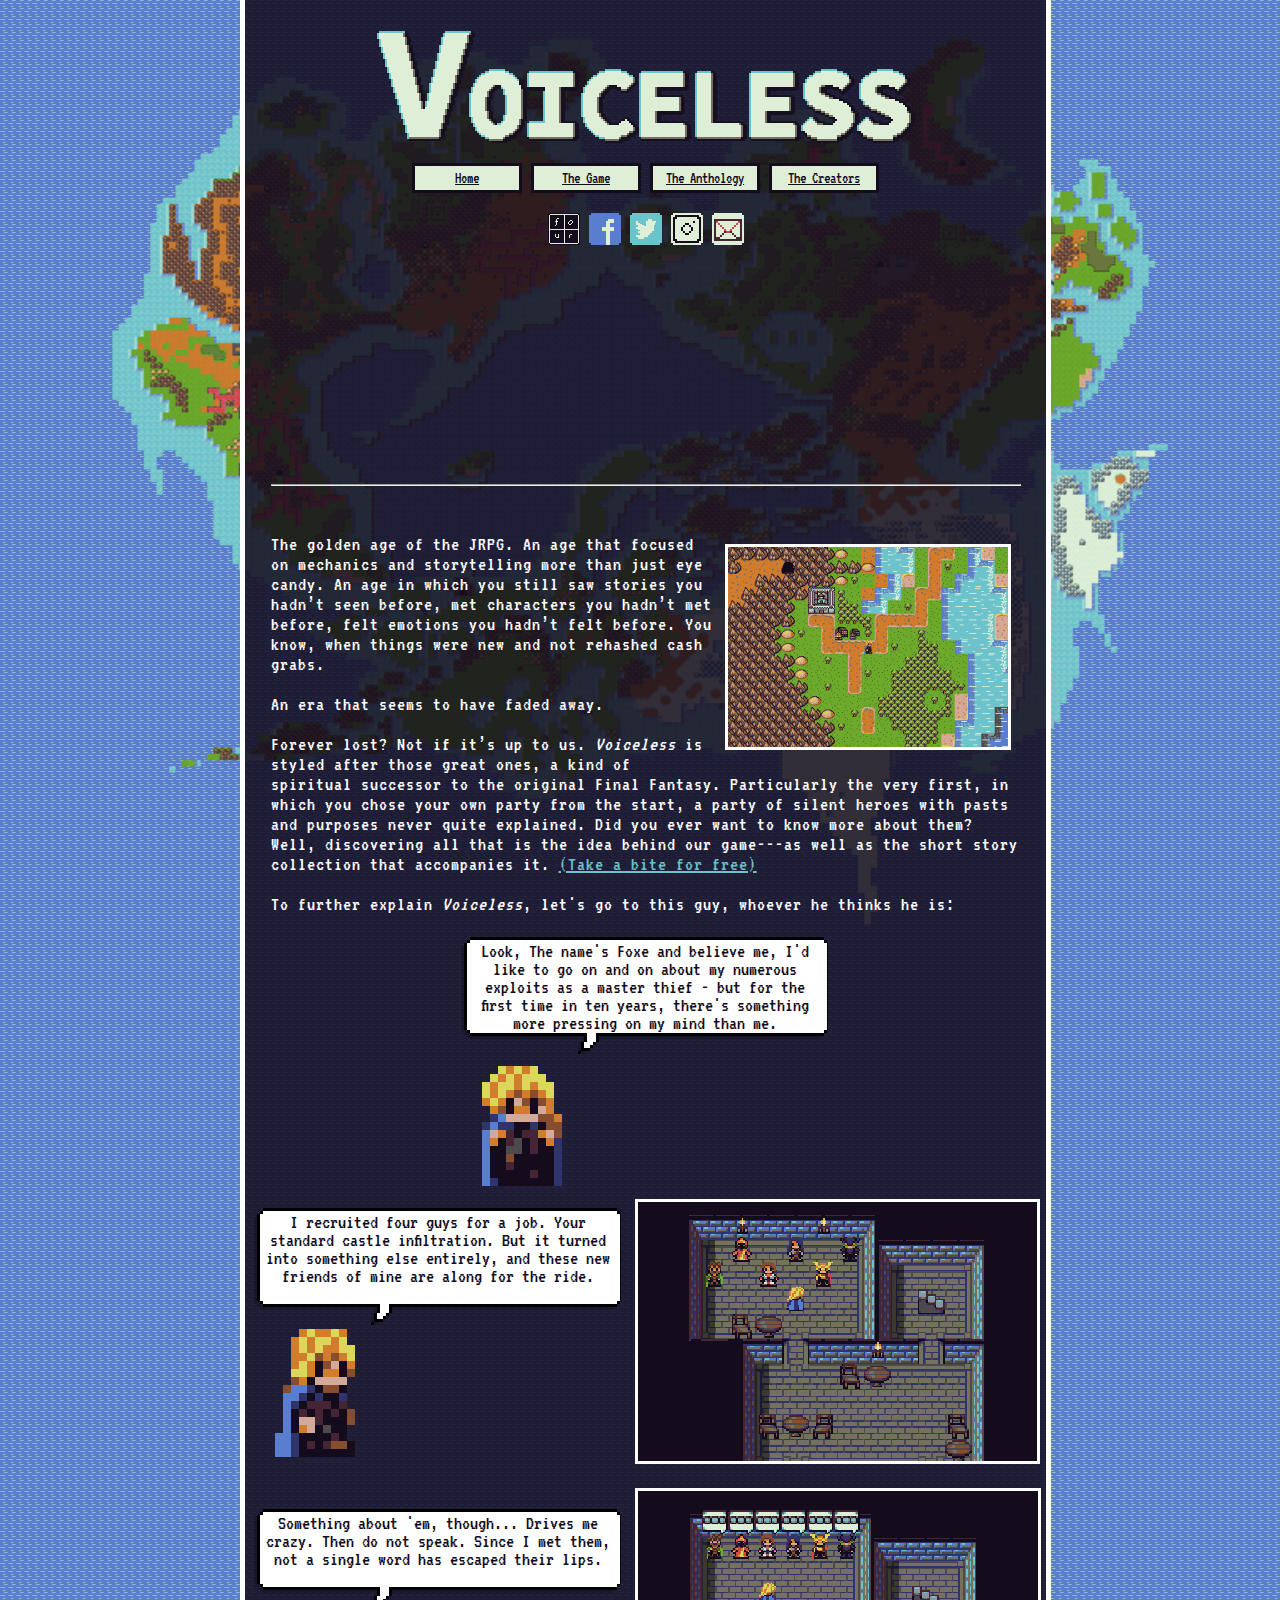
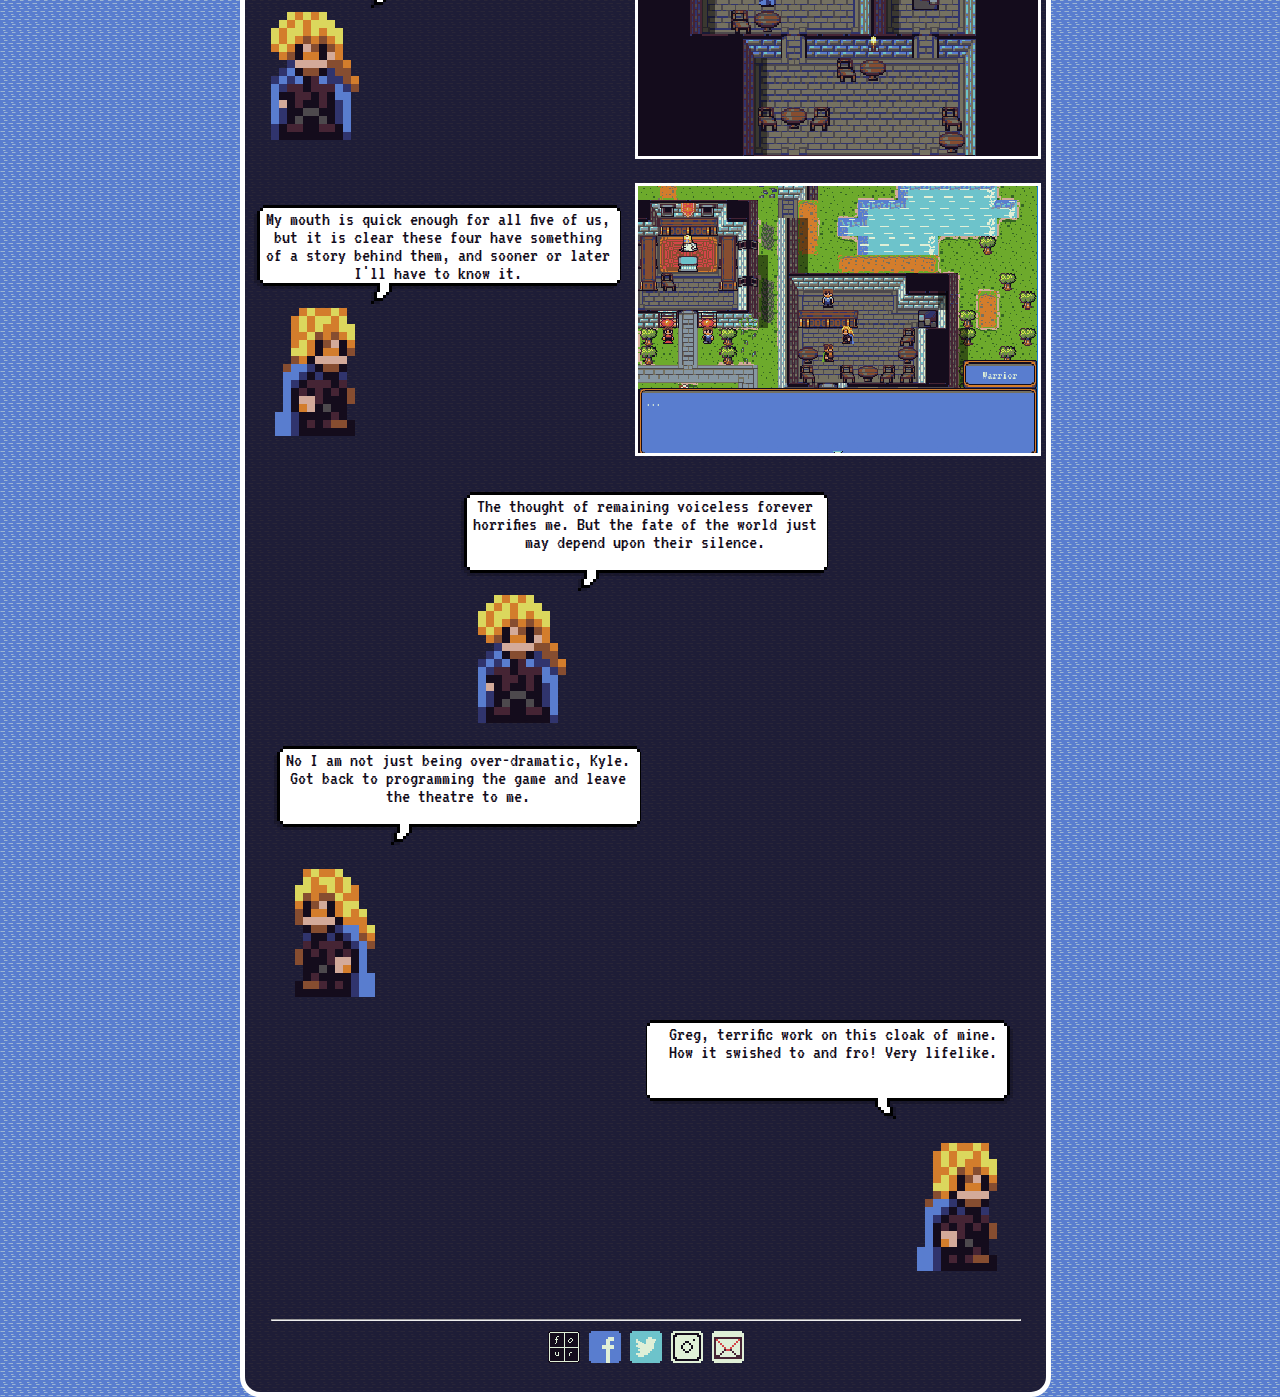
<file: index.html>
<html lang="en-us">

<head>
  <meta charset="UTF-8">
  <meta property="og:title" content="Voiceless JRPG" />
  
  <meta property="og:url" content="http://voicelessjrpg.com/" />
  <meta property="og:image" content="http://voicelessjrpg.com/images/site.png" />
  
  <meta name="twitter:card" content="summary_large_image" />
  <meta name="twitter:title" content="Voiceless JRPG">
  <meta name="twitter:description" content="Voiceless: 8-bit JRPG - Nostalgic themes with modern perks!">

  <meta name="twitter:creator" content="@VoicelessGame" />
  
  <link rel="shortcut icon" href="FoxeFav.ico" type="image/x-icon">
  
  <meta name="description" content="Voiceless: 8-bit JRPG - Nostalgic themes with modern perks! Follow Foxe, the self proclaimed master thief, as he learns running away from your troubles.. may not be the best approach.">
  <meta name="keywords" content="JRPG,RPG,Voiceless,8bit,mechanics">
  <meta name="author" content="Fourends Games">
  <meta name="viewport" content="width=device-width, initial-scale=1.0">
  <!-- Global site tag (gtag.js) - Google Analytics -->
  <script async src="https://www.googletagmanager.com/gtag/js?id=UA-109029647-1"></script>
  <script>
    window.dataLayer = window.dataLayer || [];
    function gtag(){dataLayer.push(arguments);}
    gtag('js', new Date());

    gtag('config', 'UA-109029647-1');
  </script>
  <link rel="stylesheet" type="text/css" href="css/header.css">
  <meta charset="utf-8">
  <title>Voiceless</title>
  
</head>

<body>
<img src=images/overworld.png class=map>
<div class=Base>
<!-- Header -->
  <div class=Header>
    <p align=center>
      <a href="index.html"><img src=images/title.png alt="Voiceless"></a>
    </p>
    <p align=center>
        <a href="index.html"><button class="HeaderButton">Home</button></a>
        <a href="game.html"><button class="HeaderButton">The Game</button></a>
        <a href="shortstories.html"><button class="HeaderButton">The Anthology</button></a>
        <a href="creators.html"><button class="HeaderButton">The Creators</button></a>
        <!-- 
        <a href="support.html"><button class="HeaderButton">Kickstart!</button></a>
        -->
    </p>
    <div class=Social>
        <a href="http://www.bkbgames.com/"><img src=images/fourendsIcon.png></a>
        <a href="https://www.facebook.com/VoicelessJRPG/"><img src=images/facebookicon.png></a>
        <a href="https://twitter.com/VoicelessGame"><img src=images/twittericon.png></a>
        <a href="https://www.instagram.com/voicelessjrpg/"><img src=images/instagramicon.png></a>
		<a href="http://eepurl.com/dmLE3T"><img src=images/email.png></a>
    </div>
	<p align=center>
		<iframe frameborder="0" src="https://itch.io/embed/236339?bg_color=222222&amp;fg_color=eeeeee&amp;link_color=0484D1&amp;border_color=363636" width="552" height="167"></iframe>
	</p>
  </div>

  <p class=space></p>
  <hr>
  <p class=space></p>
<!-- End -->

  <p><img src=images/mapoverworld.png height=200 class=ImageBox style="float:right;"></p>
  <p>
      The golden age of the JRPG. An age that focused on mechanics and storytelling more than just eye candy. An age in which you still saw stories you hadn’t seen before, met characters you hadn’t met before, felt emotions you hadn’t felt before. You know, when things were new and not rehashed cash grabs. 
      </p>
      <p>
      An era that seems to have faded away.
  </p><p>
  Forever lost? Not if it’s up to us. <i>Voiceless</i> is styled after those great ones, a kind of spiritual successor to the original Final Fantasy.
  Particularly the very first, in which you chose your own party from the start, a party of silent heroes with pasts and purposes never quite explained. Did you ever want to know more about them? Well, discovering all that is the idea behind our game---as well as the short story collection that accompanies it.
  <a href=static/sharizaad_samplestory.pdf>(Take a bite for free)</a>

  </p>

  <p>To further explain <i>Voiceless</i>, let's go to this guy, whoever he thinks he is:</p>  

  <div style="position: relative; left:25%">
  <div class=Bubble>
    <p>Look, The name's Foxe and believe me, I'd like to go on and on about my numerous exploits as a master thief - but for the first time in ten years, there's something more pressing on my mind than me.</p>
  </div>
  <img src="images/Foxe_sneak.png" height=128px>
  </div>
  
  
  <table style="position: relative; left:-3%">
  <tr>
    <td>
      <div class=Bubble>
        <p>I recruited four guys for a job. Your standard castle infiltration. But it turned into something else entirely, and these new friends of mine are along for the ride.</p>
      </div>
      <img src="images/Foxe_E.png" height=128px>
    </td>
    <td>
      <img src=images/partychoice.png class=ImageBox>
    </td>
  </tr>
  <tr>
    <td>
      <div class=Bubble4>
        <p>Something about 'em, though... Drives me crazy. Then do not speak. Since I met them, not a single word has escaped their lips.</p>
      </div>
      <img src="images/Foxe_S.png" height=128px>
    </td>
    <td>
      <img src=images/partysilence.png class=ImageBox>
    </td>
  </tr>
  <tr>
    <td>
      <div class=Bubble4>
        <p>My mouth is quick enough for all five of us, but it is clear these four have something of a story behind them, and sooner or later I'll have to know it.</p>
      </div>
      <img src="images/Foxe_E.png" height=128px>
    </td>
    <td>
      <img src=images/warriorsilence.png class=ImageBox>
    </td>
  </tr>
  </table>

  <div style="position: relative; left:25%">
    <div class=Bubble4>
      <p>The thought of remaining voiceless forever horrifies me. But the fate of the world just may depend upon their silence.</p>
    </div>
    <img src="images/Foxe_S.png" height=128px>
  </div>
  
  
  <div class=Bubble4>
    <p>No I am not just being over-dramatic, Kyle. Got back to programming the game and leave the theatre to me.</p>
  </div>
  <p><img src="images/Foxe_W.png" height=128px></p>
  
  <div style="position: relative; left:50%">
    <div class="Bubble4 img-flip">
      <p class=img-flip>Greg, terrific work on this cloak of mine. How it swished to and fro! Very lifelike.</p>
    </div>
  </div>
   <p align=right><img src="images/Foxe_E.png" height=128px></p>
  
<!-- Footer -->
  <div class=Footer>
    <p class=space></p>
    <hr>
    <div class=Social>
        <a href="http://www.bkbgames.com/"><img src=images/fourendsIcon.png></a>
        <a href="https://www.facebook.com/VoicelessJRPG/"><img src=images/facebookicon.png></a>
        <a href="https://twitter.com/VoicelessGame"><img src=images/twittericon.png></a>
        <a href="https://www.instagram.com/voicelessjrpg/"><img src=images/instagramicon.png></a>
		<a href="http://eepurl.com/dmLE3T"><img src=images/email.png></a>
    </div>
  </div>
<!-- End -->
</div>
</body>
</html>
</file>
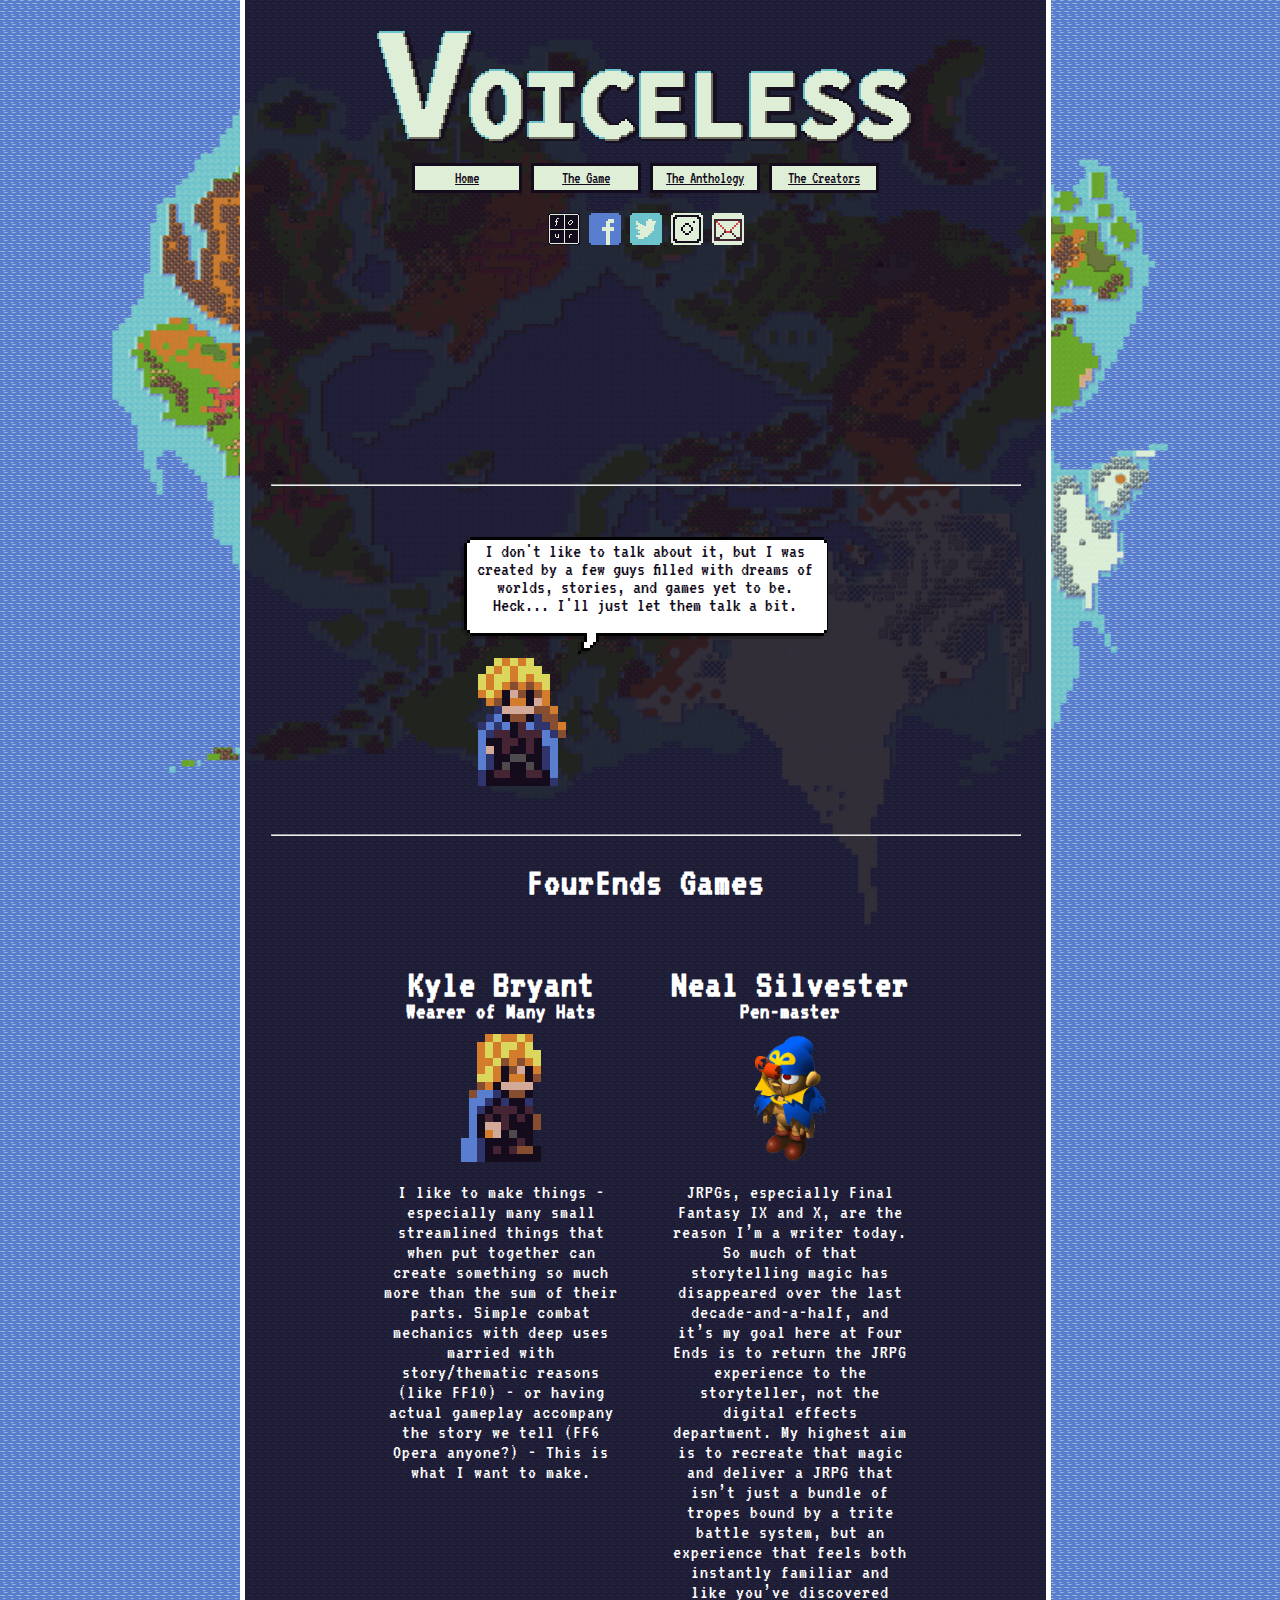
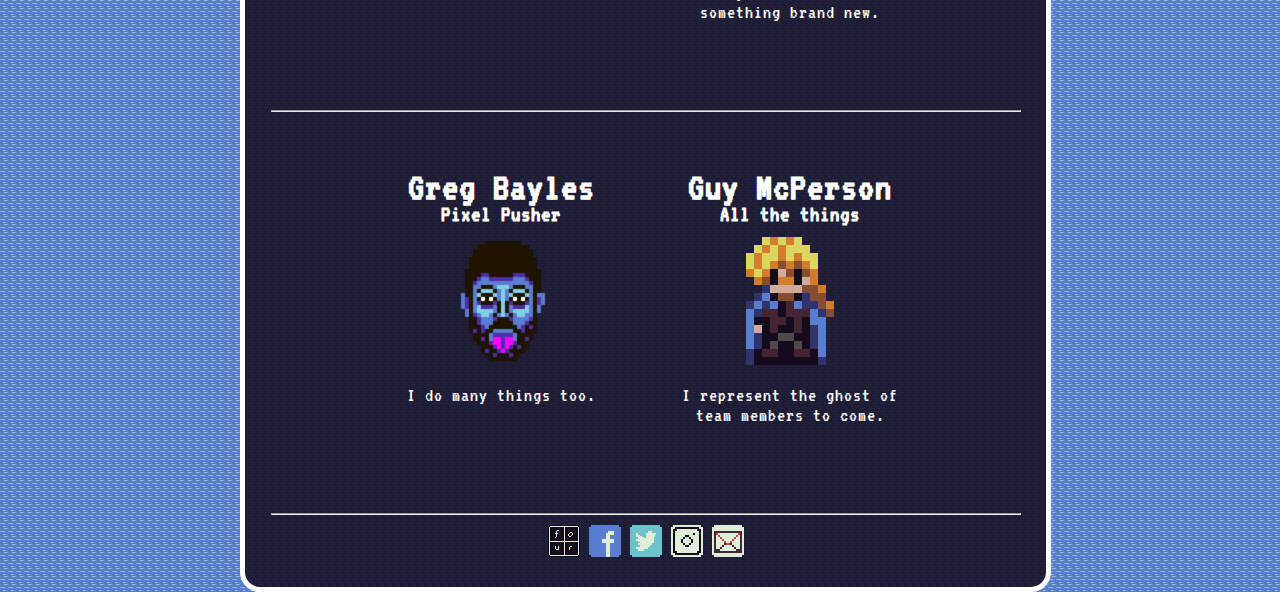
<file: creators.html>
<html lang="en-us">

<head>
  <meta charset="UTF-8">
  <meta property="og:title" content="Voiceless JRPG" />
  <meta name="description" content="Voiceless: 8-bit JRPG - Nostalgic themes with modern perks!">
  <meta name="keywords" content="JRPG,RPG,Voiceless,8bit,mechanics">
  <meta name="author" content="Fourends Games">
  <meta property="og:image" content="http://voicelessjrpg.com/images/site.png" />
  <meta name="viewport" content="width=device-width, initial-scale=1.0">
  <!-- Global site tag (gtag.js) - Google Analytics -->
  <script async src="https://www.googletagmanager.com/gtag/js?id=UA-109029647-1"></script>
  <script>
    window.dataLayer = window.dataLayer || [];
    function gtag(){dataLayer.push(arguments);}
    gtag('js', new Date());

    gtag('config', 'UA-109029647-1');
  </script>
  <link rel="stylesheet" type="text/css" href="css/header.css">
  <meta charset="utf-8">
  <title>Voiceless</title>
  <link rel="shortcut icon" href="images/FoxeFav.ico" type="image/x-icon">
</head>

<body>
<img src=images/overworld.png class=map>
<div class=Base>
<!-- Header -->
  <div class=Header>
    <p align=center>
      <a href="index.html"><img src=images/title.png alt="Voiceless"></a>
    </p>
    <p align=center>
        <a href="index.html"><button class="HeaderButton">Home</button></a>
        <a href="game.html"><button class="HeaderButton">The Game</button></a>
        <a href="shortstories.html"><button class="HeaderButton">The Anthology</button></a>
        <a href="creators.html"><button class="HeaderButton">The Creators</button></a>
        <!-- 
        <a href="support.html"><button class="HeaderButton">Kickstart!</button></a>
        -->
    </p>
    <div class=Social>
        <a href="http://www.bkbgames.com/"><img src=images/fourendsIcon.png></a>
        <a href="https://www.facebook.com/VoicelessJRPG/"><img src=images/facebookicon.png></a>
        <a href="https://twitter.com/VoicelessGame"><img src=images/twittericon.png></a>
        <a href="https://www.instagram.com/voicelessjrpg/"><img src=images/instagramicon.png></a>
		<a href="http://eepurl.com/dmLE3T"><img src=images/email.png></a>
    </div>
	<p align=center>
		<iframe frameborder="0" src="https://itch.io/embed/236339?bg_color=222222&amp;fg_color=eeeeee&amp;link_color=0484D1&amp;border_color=363636" width="552" height="167"></iframe>
	</p>
  </div>

  <p class=space></p>
  <hr>
  <p class=space></p>
<!-- End -->
    
  <div style="position: relative; left:25%">
    <div class=Bubble>
      <p>I don't like to talk about it, but I was created by a few guys filled with dreams of worlds, stories, and games yet to be. Heck... I'll just let them talk a bit.</p>
    </div>
    <img src="images/Foxe_S.png" height=128px>
  </div>

  <p class=space></p>
  <hr>
  <h1 align=center>FourEnds Games</h1>
  <p class=space></p>
  
 
  
  
  <div class=textalign-center>
    <div class=about-column>
      <h1>Kyle Bryant</h1>
      <h3>Wearer of Many Hats</h3>
      <img src="images/Foxe_E.png" height=128px>
      <p>
      I like to make things - especially many small streamlined things that when put together can create something so much more than the sum of their parts.
      Simple combat mechanics with deep uses married with story/thematic reasons (like FF10) - or having actual gameplay accompany the story we tell (FF6 Opera anyone?) - This is what I want to make.
      </p>
    </div>
    
    <div class="about-column">
      <h1>Neal Silvester</h1>
      <h3>Pen-master</h3>
      <img src="images/nealicon.gif" height=128px>
      <p>
      JRPGs, especially Final Fantasy IX and X, are the reason I’m a writer today. So much of that storytelling magic has disappeared over the last decade-and-a-half, and it’s my goal here at Four Ends is to return the JRPG experience to the storyteller, not the digital effects department. My highest aim is to recreate that magic and deliver a JRPG that isn’t just a bundle of tropes bound by a trite battle system, but an experience that feels both instantly familiar and like you’ve discovered something brand new.
      </p>
    </div>
  </div>
  
  <p class=space></p>
  <hr>
  <p class=space></p>
  
  <div class=textalign-center>
    <div class=about-column>
      <h1>Greg Bayles</h1>
      <h3>Pixel Pusher</h3>
      <img src="images/gregicon.png" height=128px>
      <p>
      I do many things too.
      </p>
    </div>
    
    <div class="about-column">
      <h1>Guy McPerson</h1>
      <h3>All the things</h3>
      <img src="images/Foxe_S.png" height=128px>
      <p>
      I represent the ghost of team members to come.
      </p>
      
    </div>
  </div>
  


<!-- Footer -->
  <div class=Footer>
    <p class=space></p>
    <hr>
    <div class=Social>
        <a href="http://www.bkbgames.com/"><img src=images/fourendsIcon.png></a>
        <a href="https://www.facebook.com/VoicelessJRPG/"><img src=images/facebookicon.png></a>
        <a href="https://twitter.com/VoicelessGame"><img src=images/twittericon.png></a>
        <a href="https://www.instagram.com/voicelessjrpg/"><img src=images/instagramicon.png></a>
		<a href="http://eepurl.com/dmLE3T"><img src=images/email.png></a>
    </div>
  </div>
<!-- End -->
</div>
</body>
</html>
</file>
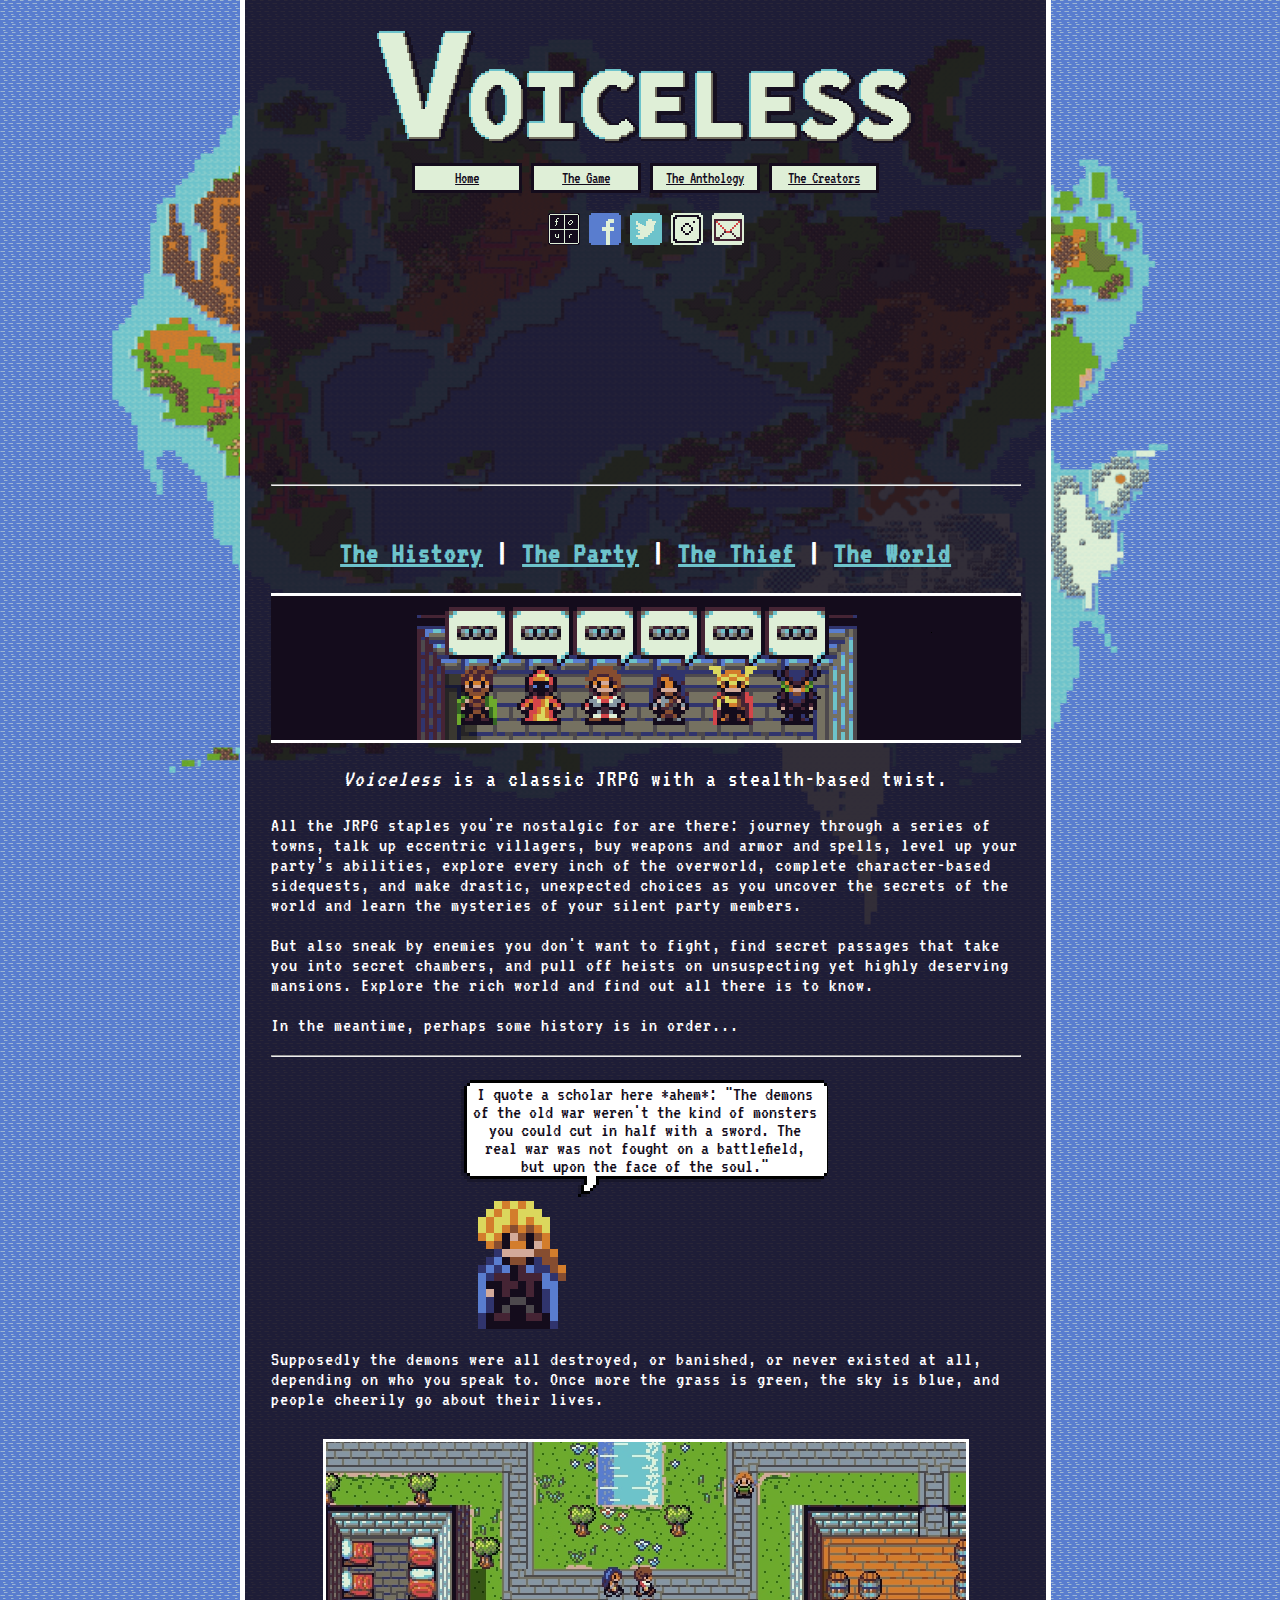
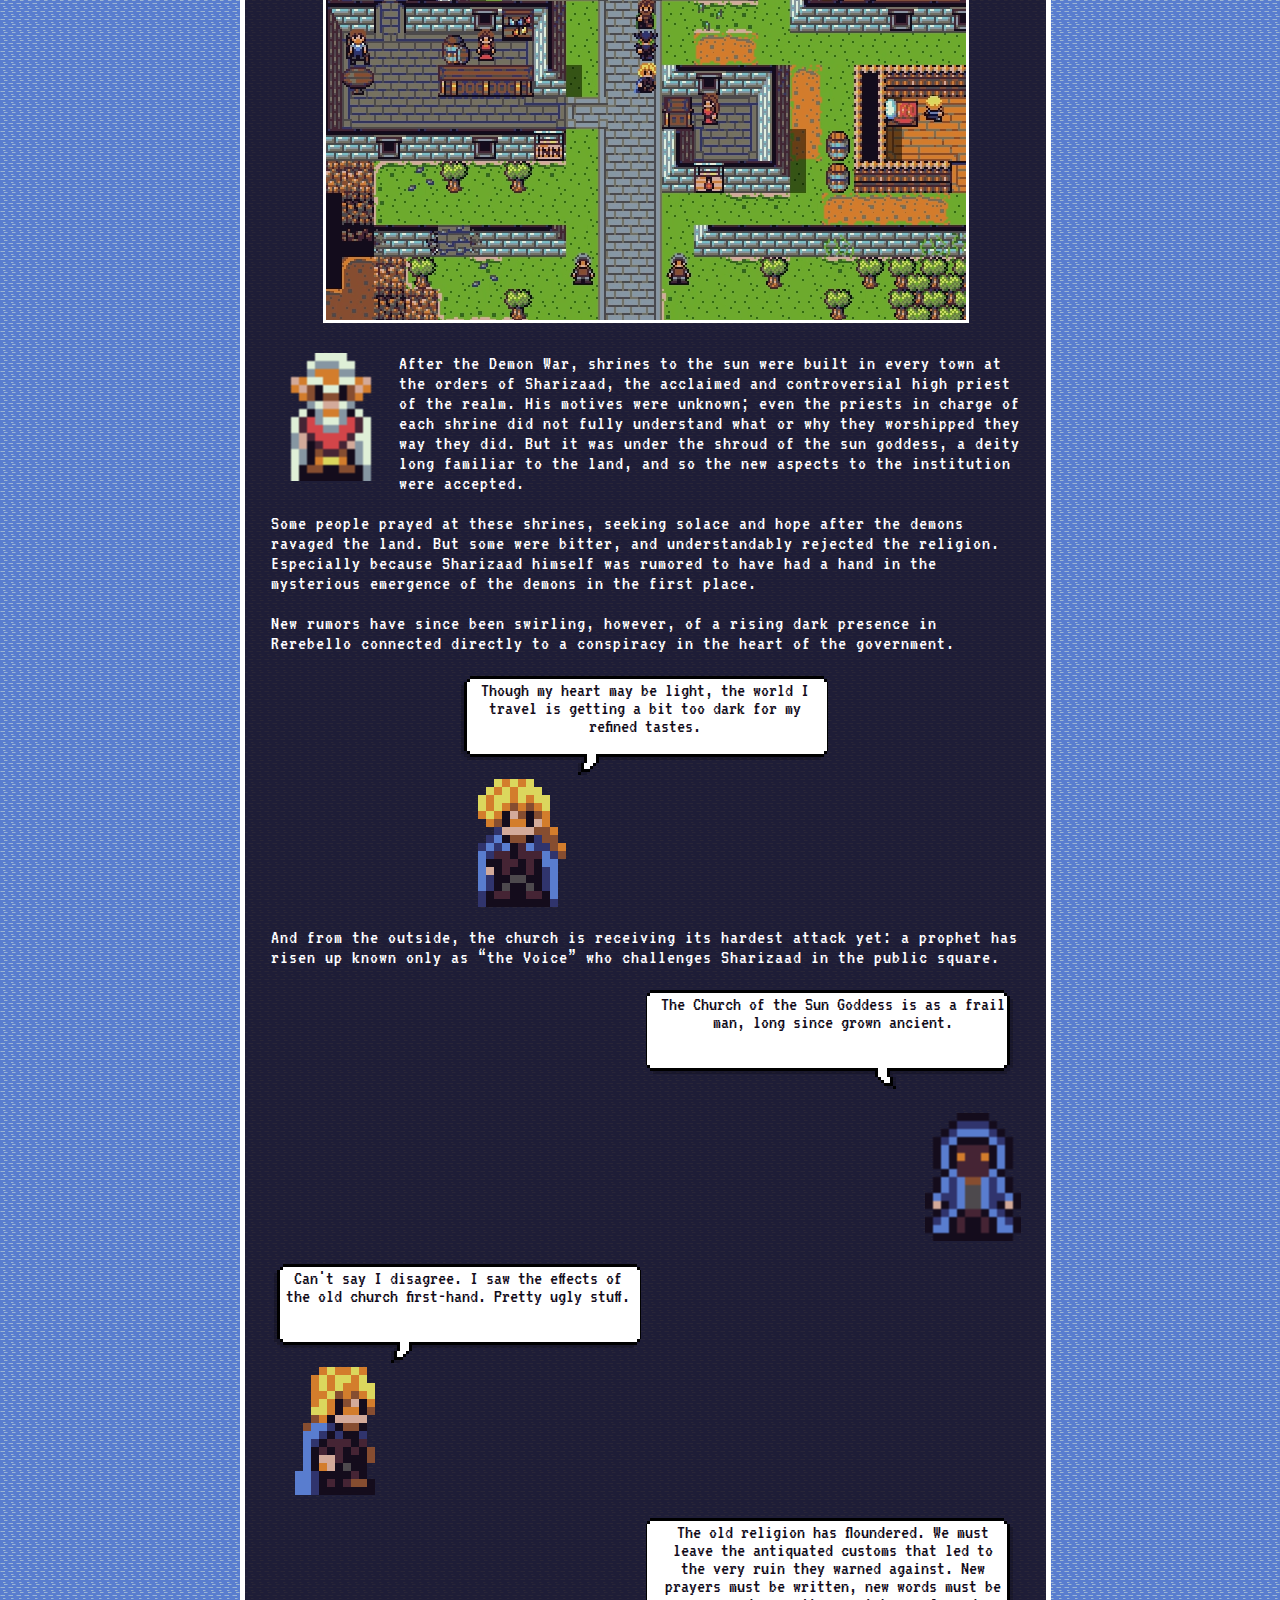
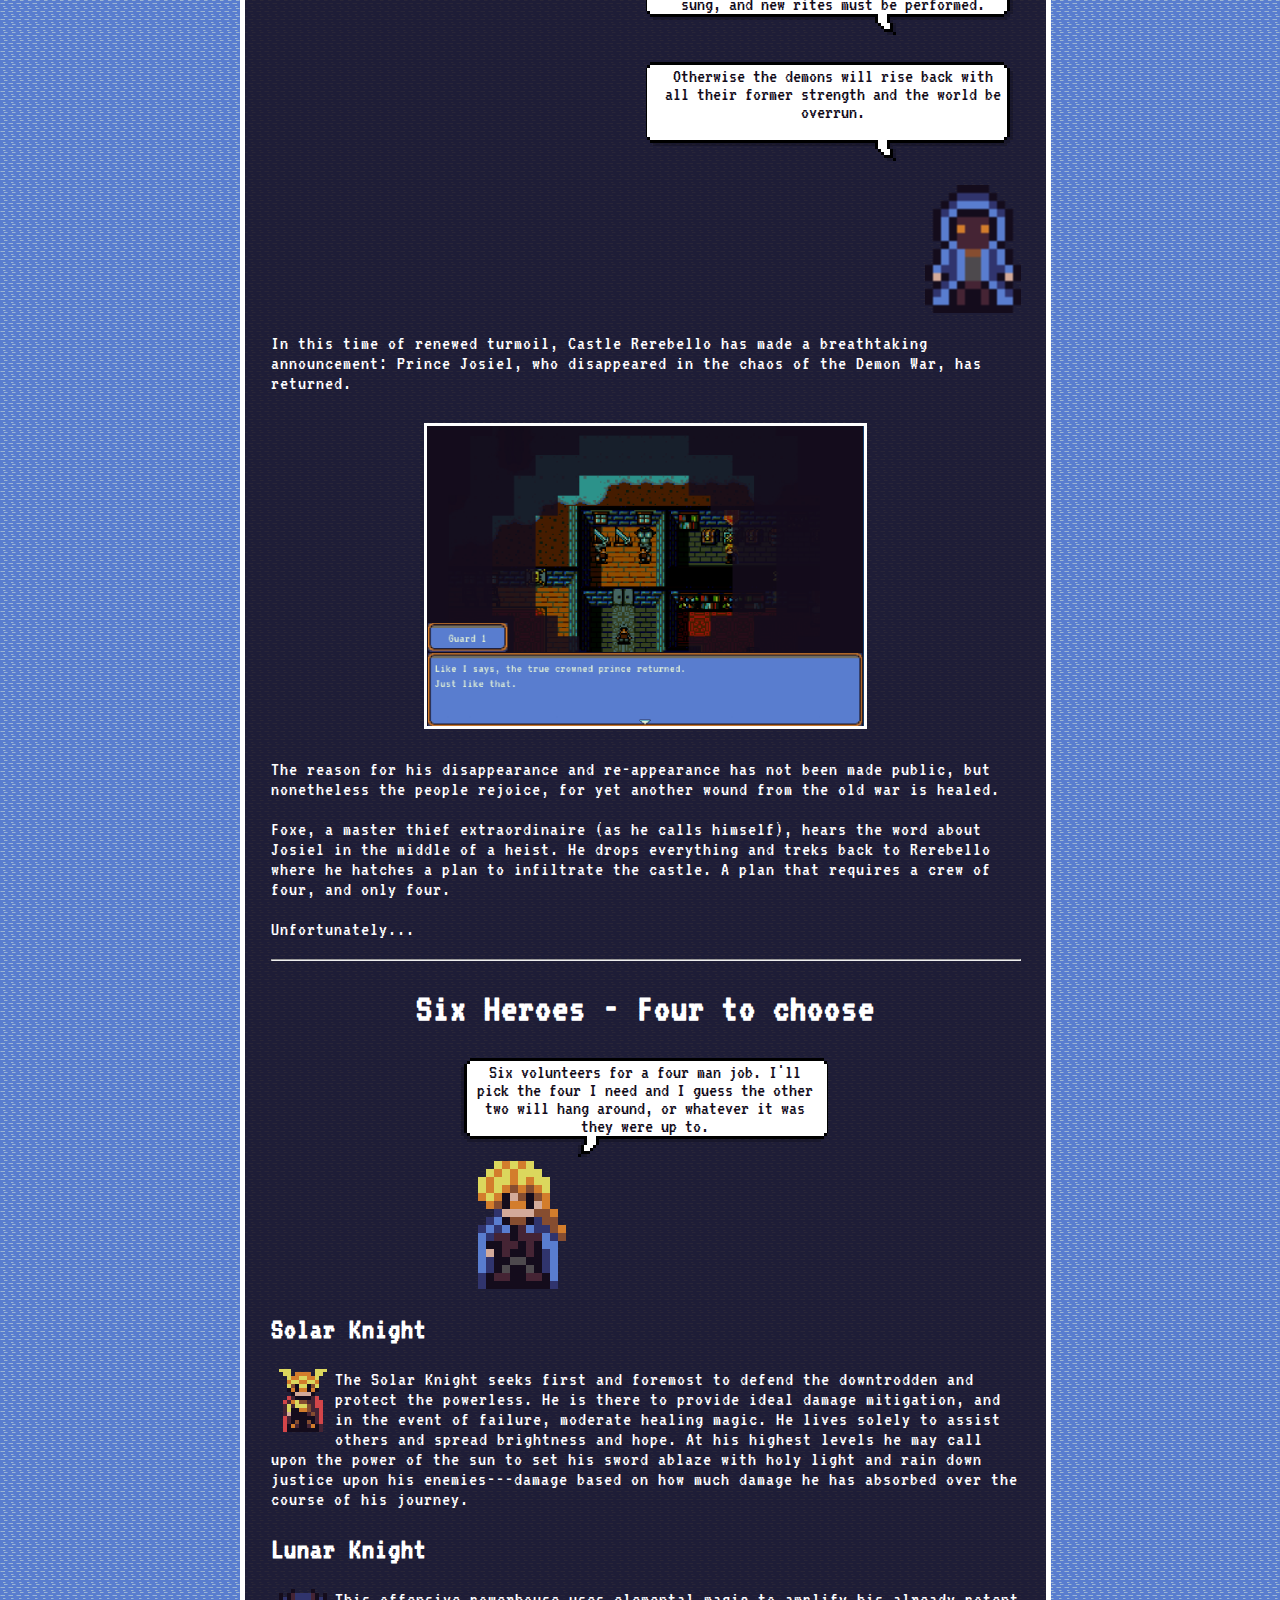
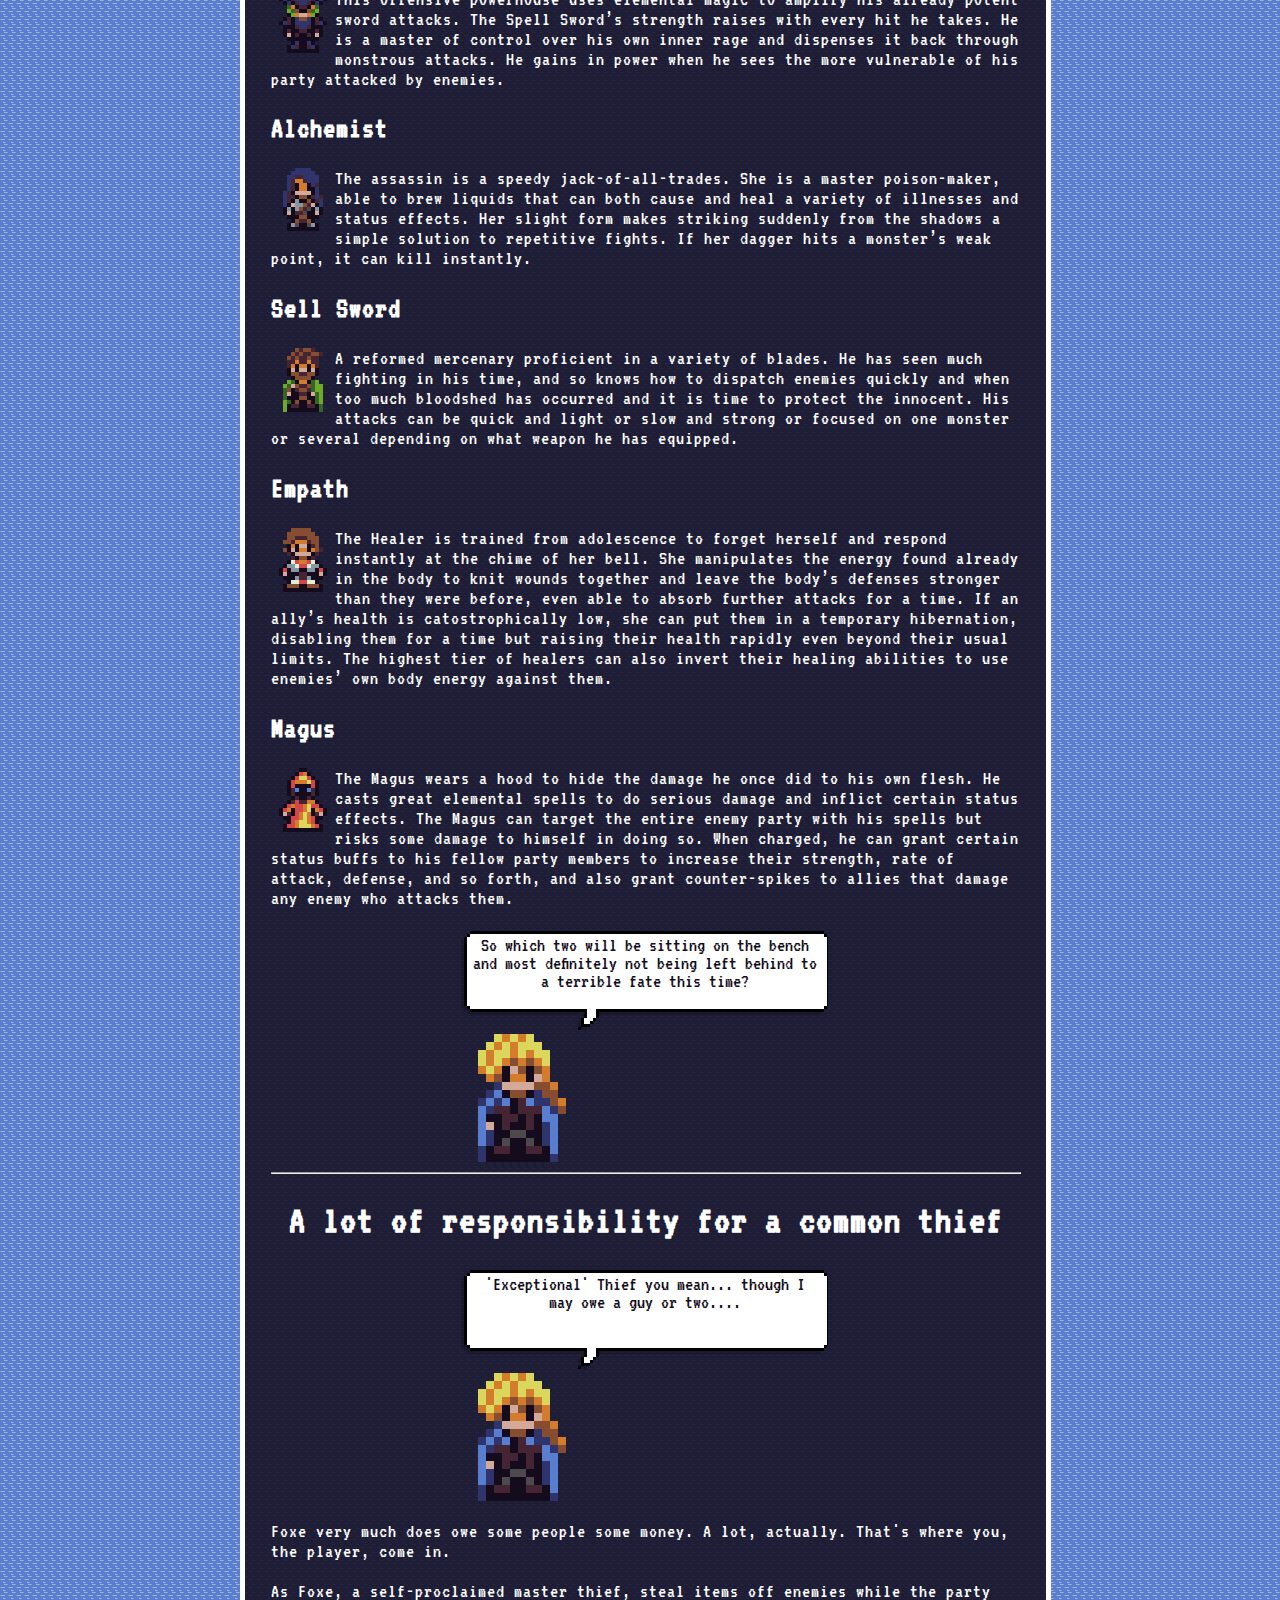
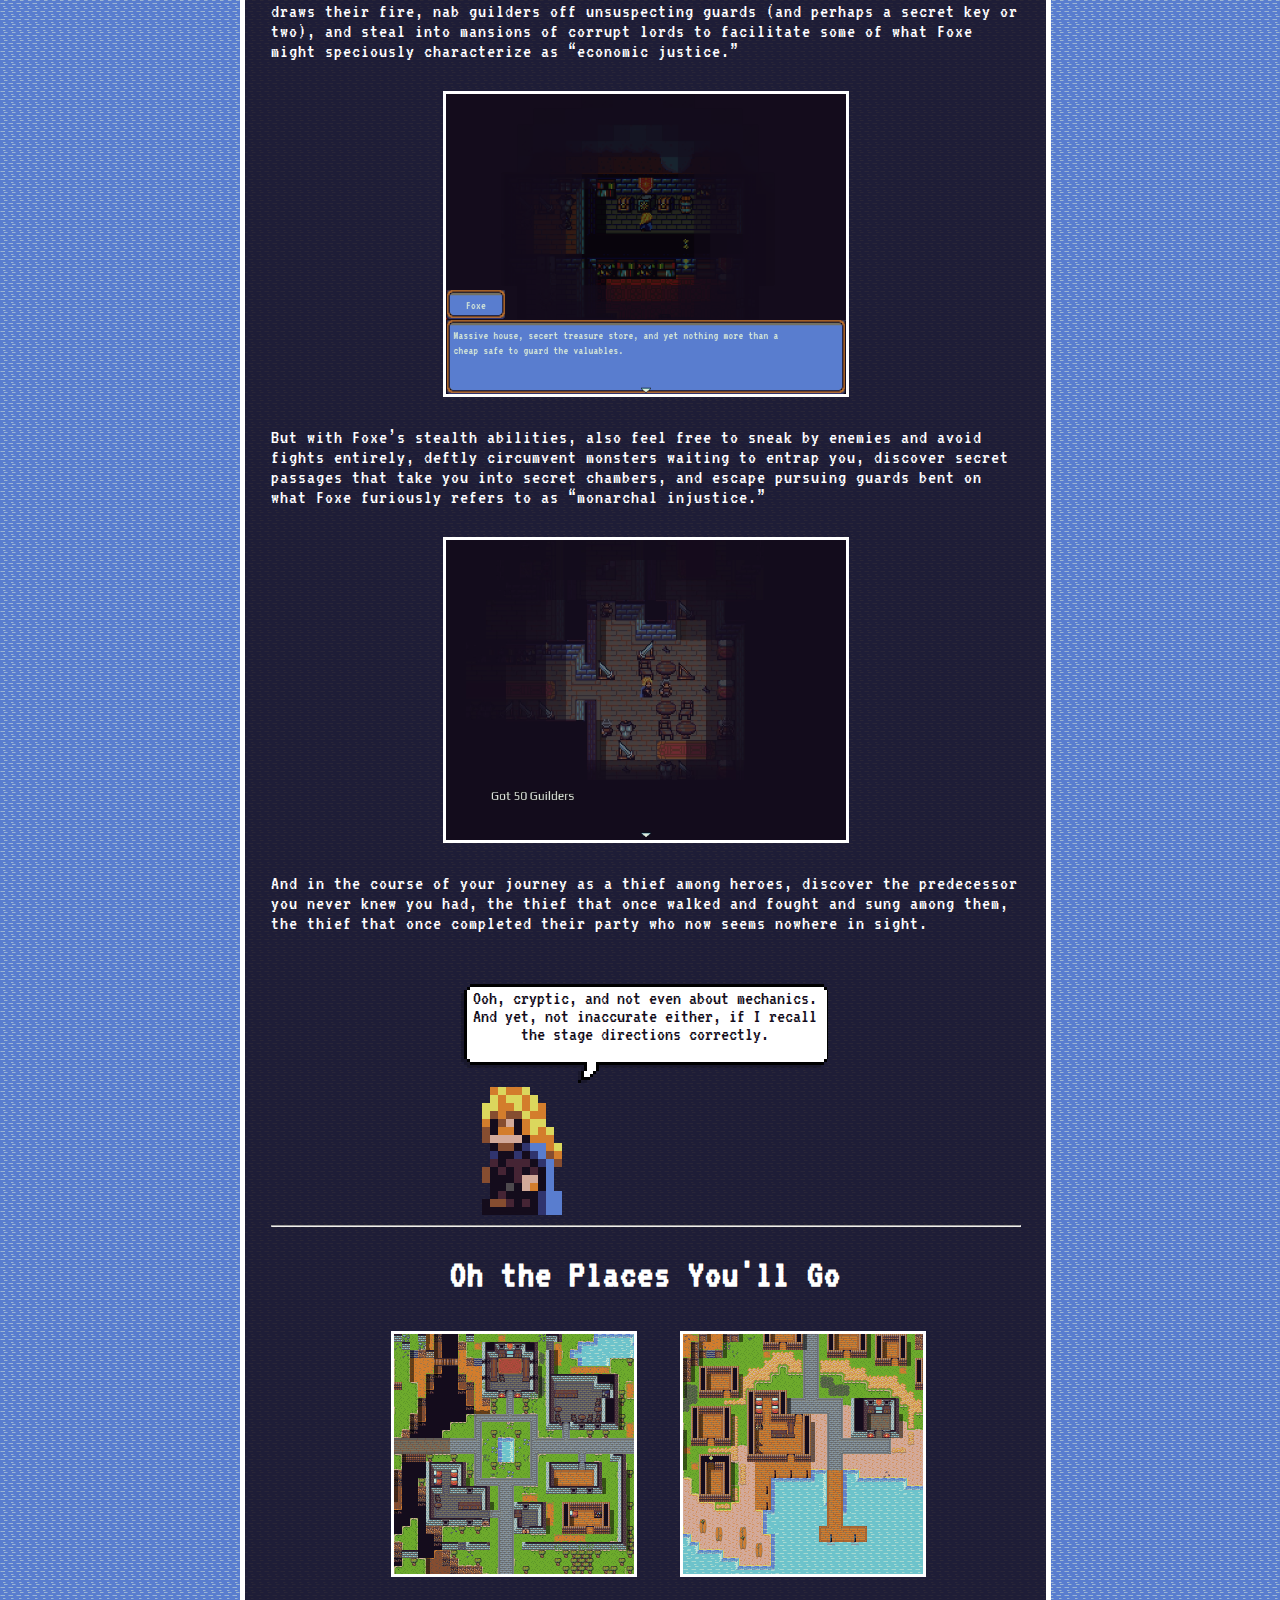
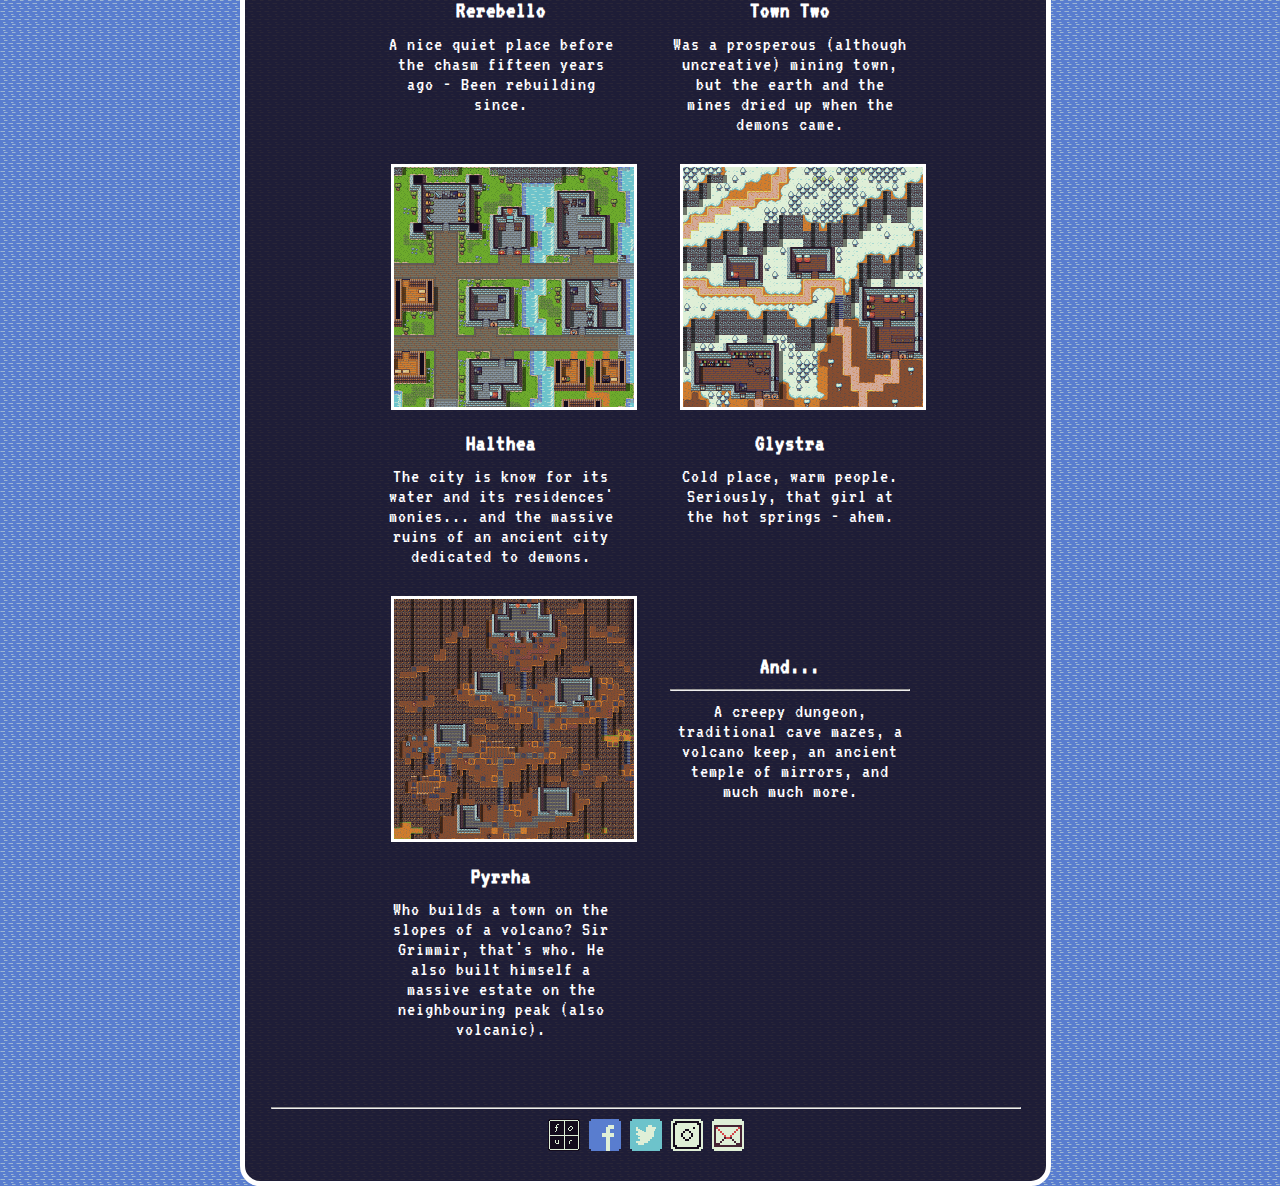
<file: game.html>
<html lang="en-us">

<head>
  <meta charset="UTF-8">
  <meta property="og:title" content="Voiceless JRPG" />
  <meta name="description" content="Voiceless: 8-bit JRPG - Nostalgic themes with modern perks!">
  <meta name="keywords" content="JRPG,RPG,Voiceless,8bit,mechanics">
  <meta name="author" content="Fourends Games">
  <meta property="og:image" content="http://voicelessjrpg.com/images/site.png" />
  <meta name="viewport" content="width=device-width, initial-scale=1.0">
  <!-- Global site tag (gtag.js) - Google Analytics -->
  <script async src="https://www.googletagmanager.com/gtag/js?id=UA-109029647-1"></script>
  <script>
    window.dataLayer = window.dataLayer || [];
    function gtag(){dataLayer.push(arguments);}
    gtag('js', new Date());

    gtag('config', 'UA-109029647-1');
  </script>
  <link rel="stylesheet" type="text/css" href="css/header.css">
  <meta charset="utf-8">
  <title>Voiceless</title>
  <link rel="shortcut icon" href="images/FoxeFav.ico" type="image/x-icon">
</head>

<body>
<img src=images/overworld.png class=map>
<div class=Base>
<!-- Header -->
  <div class=Header>
    <p align=center>
      <a href="index.html"><img src=images/title.png alt="Voiceless"></a>
    </p>
    <p align=center>
        <a href="index.html"><button class="HeaderButton">Home</button></a>
        <a href="game.html"><button class="HeaderButton">The Game</button></a>
        <a href="shortstories.html"><button class="HeaderButton">The Anthology</button></a>
        <a href="creators.html"><button class="HeaderButton">The Creators</button></a>
        <!-- 
        <a href="support.html"><button class="HeaderButton">Kickstart!</button></a>
        -->
    </p>
    <div class=Social>
        <a href="http://www.bkbgames.com/"><img src=images/fourendsIcon.png></a>
        <a href="https://www.facebook.com/VoicelessJRPG/"><img src=images/facebookicon.png></a>
        <a href="https://twitter.com/VoicelessGame"><img src=images/twittericon.png></a>
        <a href="https://www.instagram.com/voicelessjrpg/"><img src=images/instagramicon.png></a>
		<a href="http://eepurl.com/dmLE3T"><img src=images/email.png></a>
    </div>
	<p align=center>
		<iframe frameborder="0" src="https://itch.io/embed/236339?bg_color=222222&amp;fg_color=eeeeee&amp;link_color=0484D1&amp;border_color=363636" width="552" height="167"></iframe>
	</p>
  </div>

  <p class=space></p>
  <hr>
  <p class=space></p>
<!-- End -->

<h2 align=center>
  <a href=#history>The History</a> | <a href=#party>The Party</a> | <a href=#thief>The Thief</a> | <a href=#world>The World</a>
</h2>
<p><img src=images/partybarblacksides.png style="border-top:3px solid white;border-bottom:3px solid white;"></p>
<div class=before>

    <p align=center style="font-size:24;">
<i>Voiceless</i> is a classic JRPG with a stealth-based twist. </p>
<p>
All the JRPG staples you're nostalgic for are there: journey through a series of towns, talk up eccentric villagers, buy weapons and armor and spells, level up your party’s abilities, explore every inch of the overworld, complete character-based sidequests, and make drastic, unexpected choices as you uncover the secrets of the world and learn the mysteries of your silent party members. 
</p>
<p>But also sneak by enemies you don't want to fight, find secret passages that take you into secret chambers, and pull off heists on unsuspecting yet highly deserving mansions. Explore the rich world and find out all there is to know.</p>
<p>In the meantime, perhaps some history is in order...</p>

<hr>

<div style="position: relative; left:25%">
    <div class=Bubble>
      <p>I quote a scholar here *ahem*: "The demons of the old war weren't the kind of monsters you could cut in half with a sword. The real war was not fought on a battlefield, but upon the face of the soul."</p>
    </div>
    <img src="images/Foxe_S.png" height=128px>
  </div>
<p>Supposedly the demons were all destroyed, or banished, or never existed at all, depending on who you speak to. Once more the grass is green, the sky is blue, and people cheerily go about their lives.</p>
<p align=center><img src=images/about/screenrelieving.png class=ImageBox></p>

<p>
    <img src=images/about/sharizaad.png height=128 style="float:left;">
    After the Demon War, shrines to the sun were built in every town at the orders of Sharizaad, the acclaimed and controversial high priest of the realm. His motives were unknown; even the priests in charge of each shrine did not fully understand what or why they worshipped they way they did. But it was under the shroud of the sun goddess, a deity long familiar to the land, and so the new aspects to the institution were accepted. 
</p>
<p>
Some people prayed at these shrines, seeking solace and hope after the demons ravaged the land. But some were bitter, and understandably rejected the religion. Especially because Sharizaad himself was rumored to have had a hand in the mysterious emergence of the demons in the first place.
</p>
<p>
  New rumors have since been swirling, however, of a rising dark presence in Rerebello connected directly to a conspiracy in the heart of the government.
</p>

  <div style="position: relative; left:25%">
    <div class=Bubble4>
      <p>Though my heart may be light, the world I travel is getting a bit too dark for my refined tastes.</p>
    </div>
    <img src="images/Foxe_S.png" height=128px>
  </div>
    

<p>
And from the outside, the church is receiving its hardest attack yet: a prophet has risen up known only as “the Voice” who challenges Sharizaad in the public square. 
</p>

<div style="position: relative; left:50%">
  <div class="Bubble4 img-flip">
    <p class=img-flip>The Church of the Sun Goddess is as a frail man, long since grown ancient.</p>
  </div>
</div>
<p align=right><img src="images/about/thevoice.jpg" height=128px></p>


<div >
  <div class=Bubble4>
    <p>Can't say I disagree. I saw the effects of the old church first-hand. Pretty ugly stuff.</p>
  </div>
  <img src="images/Foxe_E.png" height=128px>
</div>


<div style="position: relative; left:50%">
  <div class="Bubble img-flip">
    <p class=img-flip>The old religion has floundered. We must leave the antiquated customs that led to the very ruin they warned against. New prayers must be written, new words must be sung, and new rites must be performed.</p>
  </div>
  <div class="Bubble4 img-flip">
    <p class=img-flip>Otherwise the demons will rise back with all their former strength and the world be overrun.</p>
  </div>
</div>
<p align=right><img src="images/about/thevoice.jpg" height=128px></p>




<p>In this time of renewed turmoil, Castle Rerebello has made a breathtaking announcement: Prince Josiel, who disappeared in the chaos of the Demon War, has returned.</p>
<p align=center><img src=images/about/princereturn.jpg height=300 class=ImageBox></p>
<p>
 The reason for his disappearance and re-appearance has not been made public, but nonetheless the people rejoice, for yet another wound from the old war is healed.
</p>
<p>
Foxe, a master thief extraordinaire (as he calls himself), hears the word about Josiel in the middle of a heist. He drops everything and treks back to Rerebello where he hatches a plan to infiltrate the castle. A plan that requires a crew of four, and only four. 
</p>
<p>Unfortunately... </p>

</div> 

<hr>

<a id="party"></a>
<h1 align=center> Six Heroes - Four to choose</h1>
    
  <div style="position: relative; left:25%">
    <div class=Bubble4>
      <p>Six volunteers for a four man job. I'll pick the four I need and I guess the other two will hang around, or whatever it was they were up to.</p>
    </div>
    <img src="images/Foxe_S.png" height=128px>
  </div>
    
    
    <div>
    <a id="solar"></a>
    <h2>Solar Knight</h2>
    <p><img src=images/louden.png style="float:left;">The Solar Knight seeks first and foremost to defend the downtrodden and protect the powerless. He is there to provide ideal damage mitigation, and in the event of failure, moderate healing magic. He lives solely to assist others and spread brightness and hope. At his highest levels he may call upon the power of the sun to set his sword ablaze with holy light and rain down justice upon his enemies---damage based on how much damage he has absorbed over the course of his journey. </p>
    </div>
    <div>
    <a id="lunar"></a>
    <h2>Lunar Knight</h2>
    <p><img src=images/crash.png style="float:left;">This offensive powerhouse uses elemental magic to amplify his already potent sword attacks. The Spell Sword’s strength raises with every hit he takes. He is a master of control over his own inner rage and dispenses it back through monstrous attacks. He gains in power when he sees the more vulnerable of his party attacked by enemies. </p>
    </div>
    <div>
    <a id="chemist"></a>
    <h2>Alchemist</h2>
    <p><img src=images/jill.png style="float:left;">The assassin is a speedy jack-of-all-trades. She is a master poison-maker, able to brew liquids that can both cause and heal a variety of illnesses and status effects. Her slight form makes striking suddenly from the shadows a simple solution to repetitive fights. If her dagger hits a monster’s weak point, it can kill instantly. </p>
    </div>
    <div>
    <a id="ben"></a>
    <h2>Sell Sword</h2>
    <p><img src=images/bentolo.png style="float:left;">A reformed mercenary proficient in a variety of blades. He has seen much fighting in his time, and so knows how to dispatch enemies quickly and when too much bloodshed has occurred and it is time to protect the innocent. His attacks can be quick and light or slow and strong or focused on one monster or several depending on what weapon he has equipped. </p>
    </div>
    <div>
    <a id="healer"></a>
    <h2>Empath</h2>
    <p><img src=images/era.png style="float:left;">The Healer is trained from adolescence to forget herself and respond instantly at the chime of her bell. She manipulates the energy found already in the body to knit wounds together and leave the body’s defenses stronger than they were before, even able to absorb further attacks for a time. If an ally’s health is catostrophically low, she can put them in a temporary hibernation, disabling them for a time but raising their health rapidly even beyond their usual limits. The highest tier of healers can also invert their healing abilities to use enemies’ own body energy against them. </p>
    </div>
    <div>
    <a id="magus"></a>
    <h2>Magus</h2>
    <P><img src=images/lylo.png style="float:left;">The Magus wears a hood to hide the damage he once did to his own flesh. He casts great elemental spells to do serious damage and inflict certain status effects. The Magus can target the entire enemy party with his spells but risks some damage to himself in doing so. When charged, he can grant certain status buffs to his fellow party members to increase their strength, rate of attack, defense, and so forth, and also grant counter-spikes to allies that damage any enemy who attacks them. </P>
    </div>
    
  <div style="position: relative; left:25%">
    <div class=Bubble4>
      <p>So which two will be sitting on the bench and most definitely not being left behind to a terrible fate this time?</p>
    </div>
    <img src="images/Foxe_S.png" height=128px>
  </div>

<hr>
 
<a id="thief"></a>
<h1 align=center>A lot of responsibility for a common thief</h1>

<div style="position: relative; left:25%">
  <div class=Bubble4>
    <p>'Exceptional' Thief you mean... though I may owe a guy or two....</p>
  </div>
  <img src="images/Foxe_S.png" height=128px>
</div>



<p>Foxe very much does owe some people some money. A lot, actually. That's where you, the player, come in.</p>

<p>
As Foxe, a self-proclaimed master thief, steal items off enemies while the party draws their fire, nab guilders off unsuspecting guards (and perhaps a secret key or two), and steal into mansions of corrupt lords to facilitate some of what Foxe might speciously characterize as “economic justice.”
</p>
<p align=center><img src=images/about/Vscreen1.png class=ImageBox></p>
<p>
But with Foxe’s stealth abilities, also feel free to sneak by enemies and avoid fights entirely, deftly circumvent monsters waiting to entrap you, discover secret passages that take you into secret chambers, and escape pursuing guards bent on what Foxe furiously refers to as “monarchal injustice.”
</p>
<p align=center><img src=images/about/stealthsequence.png class=ImageBox height=300></p>
<p>
And in the course of your journey as a thief among heroes, discover the predecessor you never knew you had, the thief that once walked and fought and sung among them, the thief that once completed their party who now seems nowhere in sight. 
</p>

<div class=space></div>

<div style="position: relative; left:25%">
  <div class=Bubble4>
    <p>Ooh, cryptic, and not even about mechanics. And yet, not inaccurate either, if I recall the stage directions correctly.</p>
  </div>
  <img src=images/Foxe_W.png height=128px>
</div>


<hr>


<a id="world"></a>
<h1 align=center>Oh the Places You'll Go</h1>

<div class=textalign-center>
  <div class=about-column>
    <img src=images/about/woodstown.png width=240 class=ImageBox>
    <h3>Rerebello</h3>
    A nice quiet place before the chasm fifteen years ago - Been rebuilding since.
  </div>
  
  <div class=about-column>
    <img src=images/about/dennemo.png width=240 class=ImageBox>
    <h3>Town Two</h3>
    Was a prosperous (although uncreative) mining town, but the earth and the mines dried up when the demons came. 
  </div>
</div>

<div class=textalign-center>
  <div class=about-column>
    <img src=images/about/watertown.png width=240 class=ImageBox>
    <h3>Halthea</h3>
    The city is know for its water and its residences' monies... and the massive ruins of an ancient city dedicated to demons.
  </div>
  
  <div class=about-column>
    <img src=images/about/SnowTown.png width=240 class=ImageBox>
    <h3>Glystra</h3>
    Cold place, warm people. Seriously, that girl at the hot springs - ahem.
  </div>
</div>

<div class=textalign-center>
  <div class=about-column>
    <img src=images/about/firetown.png width=240 class=ImageBox>
    <h3>Pyrrha</h3>
    Who builds a town on the slopes of a volcano? Sir Grimmir, that's who. He also built himself a massive estate on the neighbouring peak (also volcanic).
  </div>
  
  <div class=about-column>
    <p class=space></p>
    <p class=space></p>
    <h3>And...</h3>
    <hr>
    A creepy dungeon, traditional cave mazes, a volcano keep, an ancient temple of mirrors, and much much more.
  </div>
</div>

  
<!-- Footer -->
  <div class=Footer>
    <p class=space></p>
    <hr>
    <div class=Social>
        <a href="http://www.bkbgames.com/"><img src=images/fourendsIcon.png></a>
        <a href="https://www.facebook.com/VoicelessJRPG/"><img src=images/facebookicon.png></a>
        <a href="https://twitter.com/VoicelessGame"><img src=images/twittericon.png></a>
        <a href="https://www.instagram.com/voicelessjrpg/"><img src=images/instagramicon.png></a>
		<a href="http://eepurl.com/dmLE3T"><img src=images/email.png></a>
    </div>
  </div>
<!-- End -->
</div>
</body>
</html>
</file>
<file: css/header.css>
@font-face {
    font-family: VT323;
    src: url(../fonts/VT323.ttf);
}

body  {
  background-image: url("../images/sea.png");
  background-repeat: repeat;

  background-color: rgb(89,125,207);
  
  font-family: VT323;
  letter-spacing: 1px;
  font-size:20;
  color: white;
}

.map {
  position: relative; 
  width: 100%;
}

.space {
height: 8px;
}

a:link {
    color: rgb(109,195,203);
}

/* visited link */
a:visited {
    color: rgb(89,125,207);
}

/* mouse over link */
a:hover {
    color: rgb(48,52,109);
}

.Base {
  position: absolute;
  top: -20px;
  z-index: 2;
  width:750px;
  margin-left:-400px;
  left:50%;
  overflow-x: hidden;
  
  background-color:rgba(20,12,28,0.85);
  color: white;
  border-radius: 20px;
  border:solid 5px;
  margin-bottom: -20px;
  padding: 2%;
}

.HeaderButton {
    background-color: rgb(223,239,215);
    color: rgb(20,12,28);
    border: 3px solid rgb(20,12,28);
    width: 110px;
    height: 30px;
    
    font-family: VT323;
    font-size: 16;
    
    text-align:center;
    font-style:bold;
    text-decoration: underline;
}

.HeaderButton:hover {
	background-color: rgb(20,12,28); 
	color: rgb(223,239,215);
  transform: scale(1.1, 1.1);
}


.Social{
text-align: center ;
}

.Social a img:hover {
  transform: scale(1.25, 1.25);
}

.ImageBox {
  border:3px solid white;
  margin:10px;
}

.Bubble {
  text-align: center;
  color: rgb(20,12,28);
  
  background: url(../images/5lineBubble.png), no-repeat center center;

  width:370px;
  height:124px;

  font-size:20;
  letter-spacing: 0px;
  line-height: 90%;
}

.Bubble4 {
  text-align: center;
  color: rgb(20,12,28);
  
  background: url(../images/4lineBubble.png), no-repeat center center;

  width:370px;
  height:106px;

  font-size:20;
  letter-spacing: 0px;
  line-height: 90%;
}

.Bubble p{
  padding: 8px 8px 8px 12px;
}

.Bubble4 p{
  padding: 8px 8px 8px 12px;
}

.img-flip {
  -moz-transform: scale(-1, 1);
  -o-transform: scale(-1, 1);
  -webkit-transform: scale(-1, 1);
  transform: scale(-1, 1);
}

.textalign-center {
  text-align: center;
  overflow: auto;
}

.about-column {
    text-align: center;
    width: 240px;
    margin: 20px;
    margin-top: 0;
    display: inline-block;
    max-width: 100%;
    vertical-align: top;
}

.about-column h1 {
  line-height: 0%;
}

.about-column h3 {
  line-height: 0%;
}
</file>
